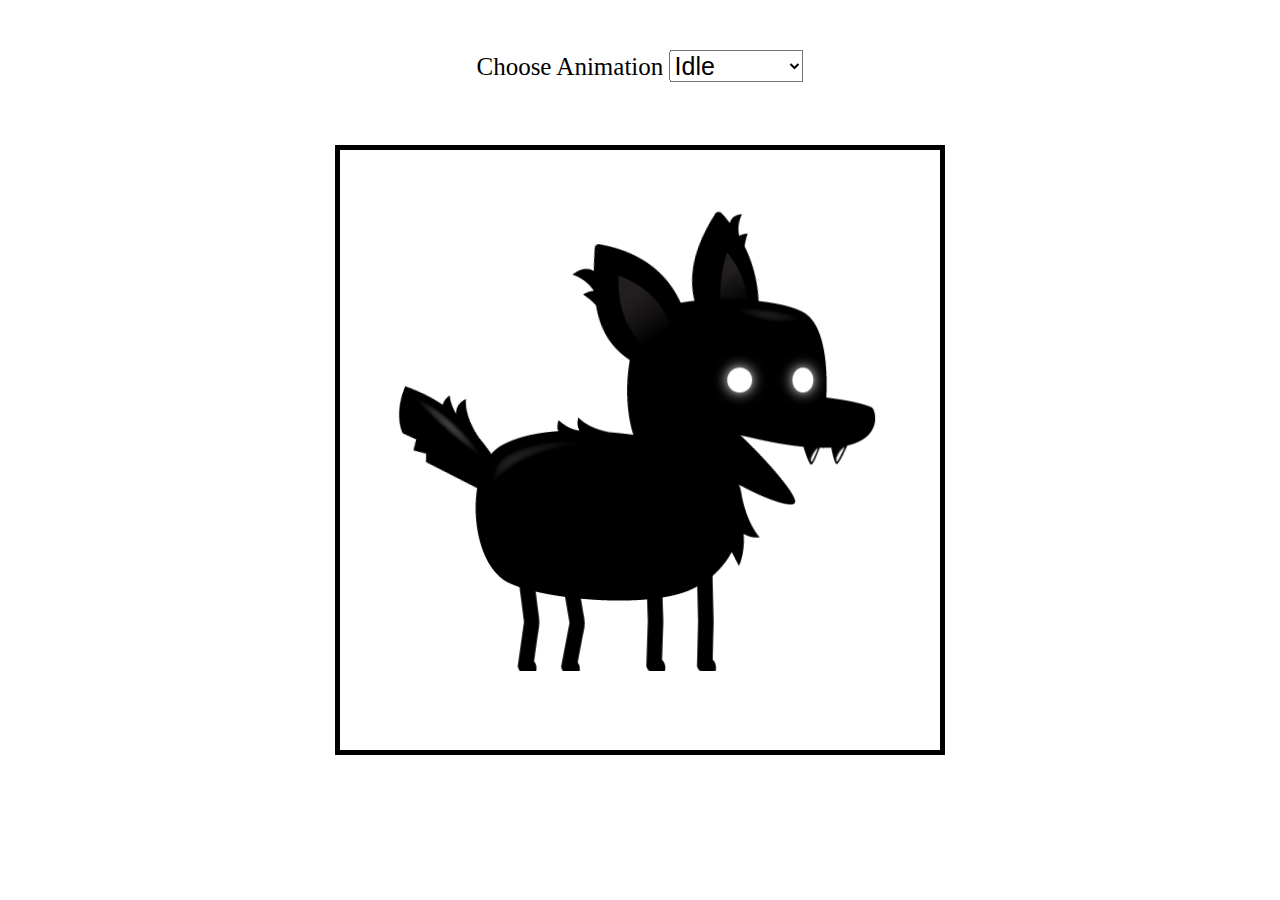
<file: P1/index.html>
<!DOCTYPE html>
<html lang="en">
<head>
    <meta charset="UTF-8">
    <meta name="viewport" content="width=device-width, initial-scale=1.0">
    <title>JS Game P1</title>
    <link rel="stylesheet" href="style.css">
</head>
<body>
    <canvas id="canvas1"></canvas>
    <div class="controls">
        <label for="animations">Choose Animation</label>
        <select name="animations" id="animations">
            <option value="idle">Idle</option>
            <option value="jump">Jump</option>
            <option value="fall">Fall</option>
            <option value="run">Run</option>
            <option value="dizzy">Dizzy</option>
            <option value="sit">Sit</option>
            <option value="roll">Roll</option>
            <option value="bite">Bite</option>
            <option value="ko">Knock out</option>
            <option value="getHit">Get hit</option>
        </select>
    </div>
    <script src="index.js"></script>
</body>
</html>
</file>
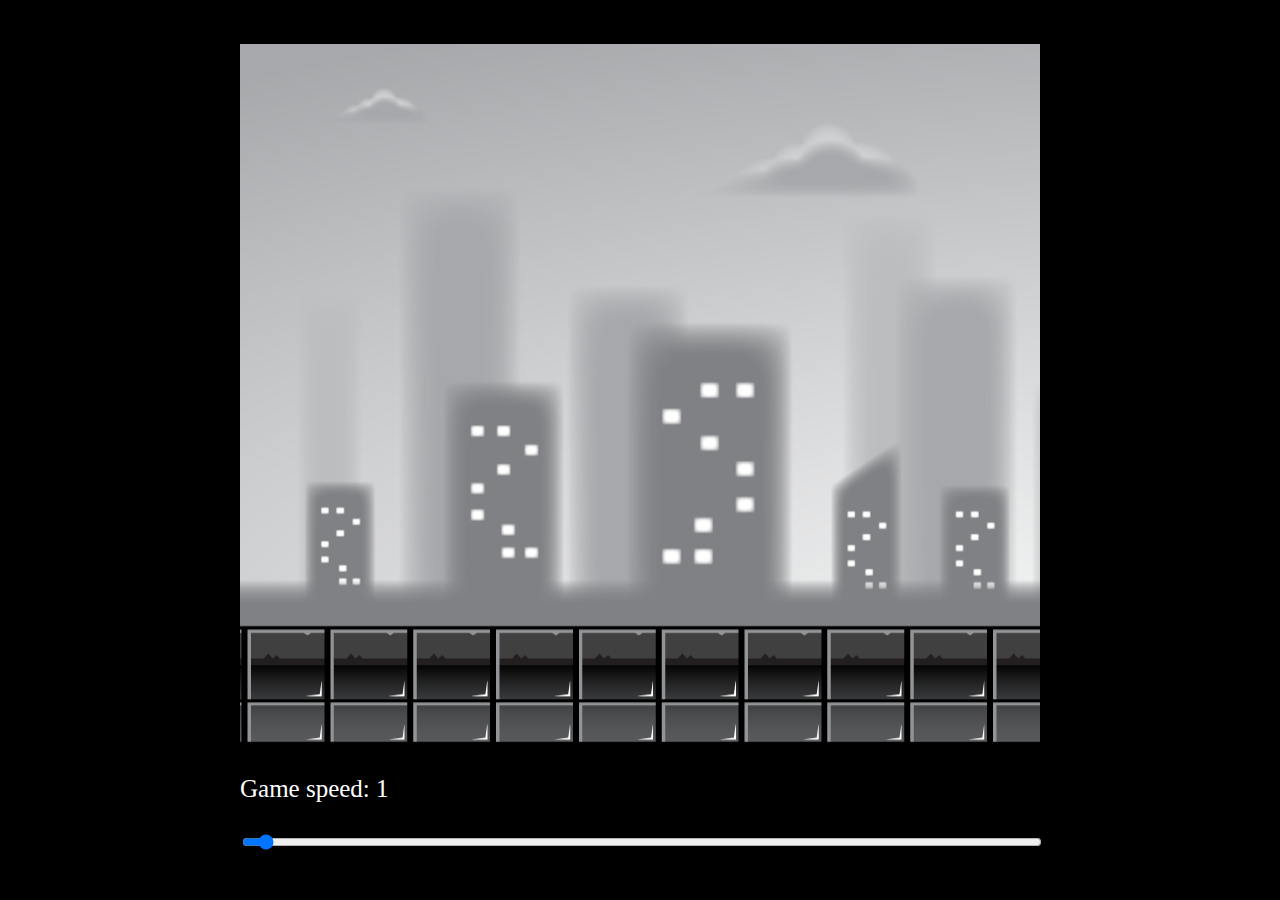
<file: P2/index.html>
<!DOCTYPE html>
<html lang="en">
<head>
    <meta charset="UTF-8">
    <meta name="viewport" content="width=device-width, initial-scale=1.0">
    <title>Parallax Backgrounds</title>
    <link rel="stylesheet" href="style.css">
</head>
<body>
    <div id="container">
        <canvas id="canvas1"></canvas>
        <p>Game speed: <span id="showGameSpeed"></span></p>
        <input type="range" min = "0" max = "50" value="5" id="slider">
    </div>
    <script src="index.js"></script>
</body>
</html>
</file>
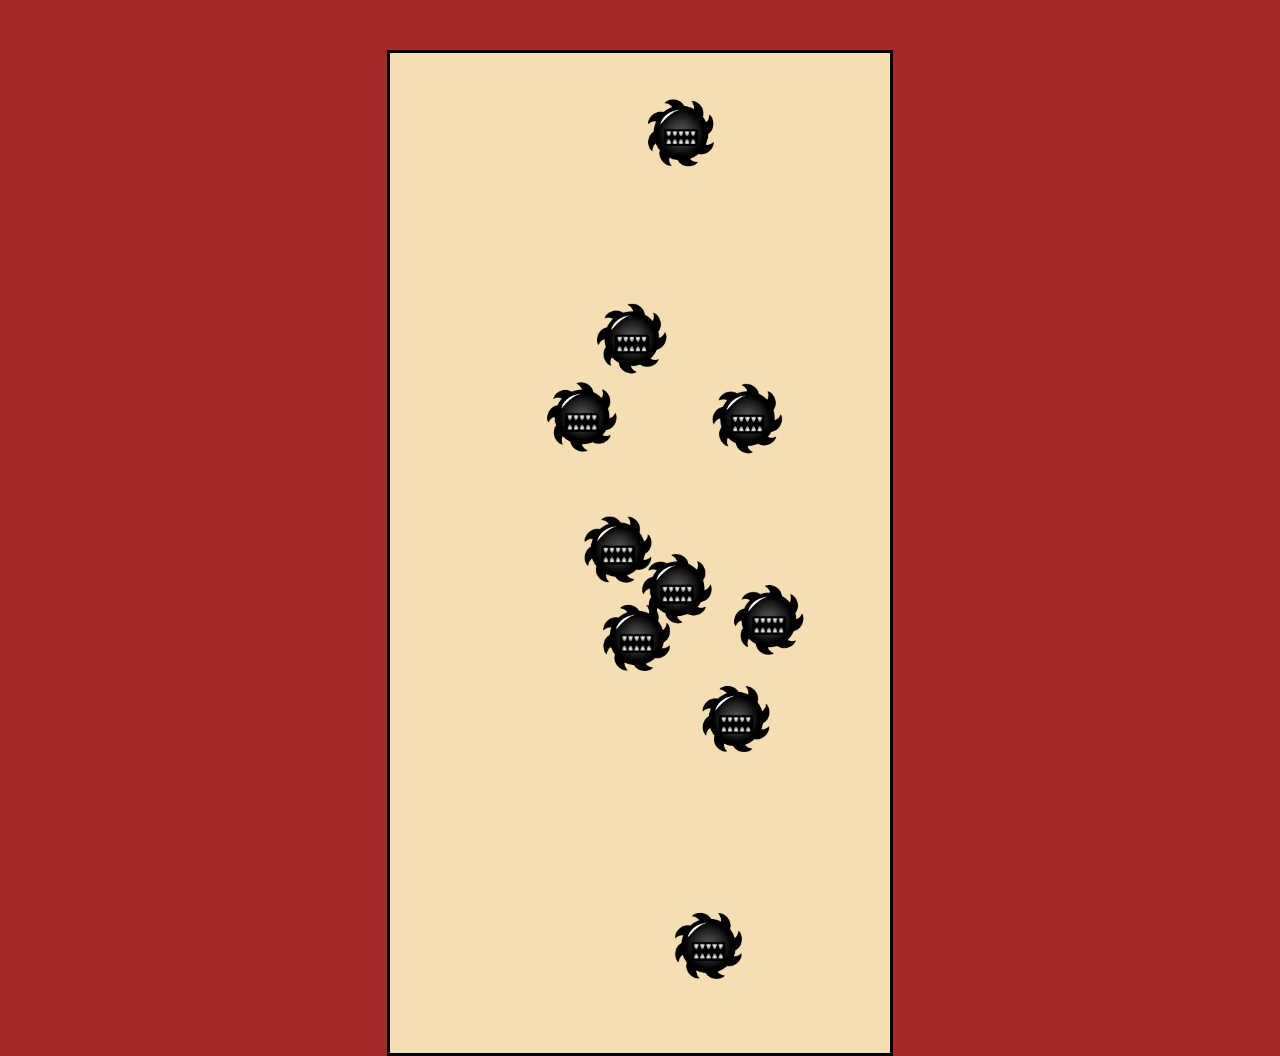
<file: P3/index.html>
<!DOCTYPE html>
<html lang="en">
<head>
    <meta charset="UTF-8">
    <meta name="viewport" content="width=device-width, initial-scale=1.0">
    <title>NPC movement animations</title>
    <link rel="stylesheet" href="style.css">
</head>
<body>
    <canvas id="canvas1"></canvas>

    <script src="script_img4.js"></script>
</body>
</html>
</file>
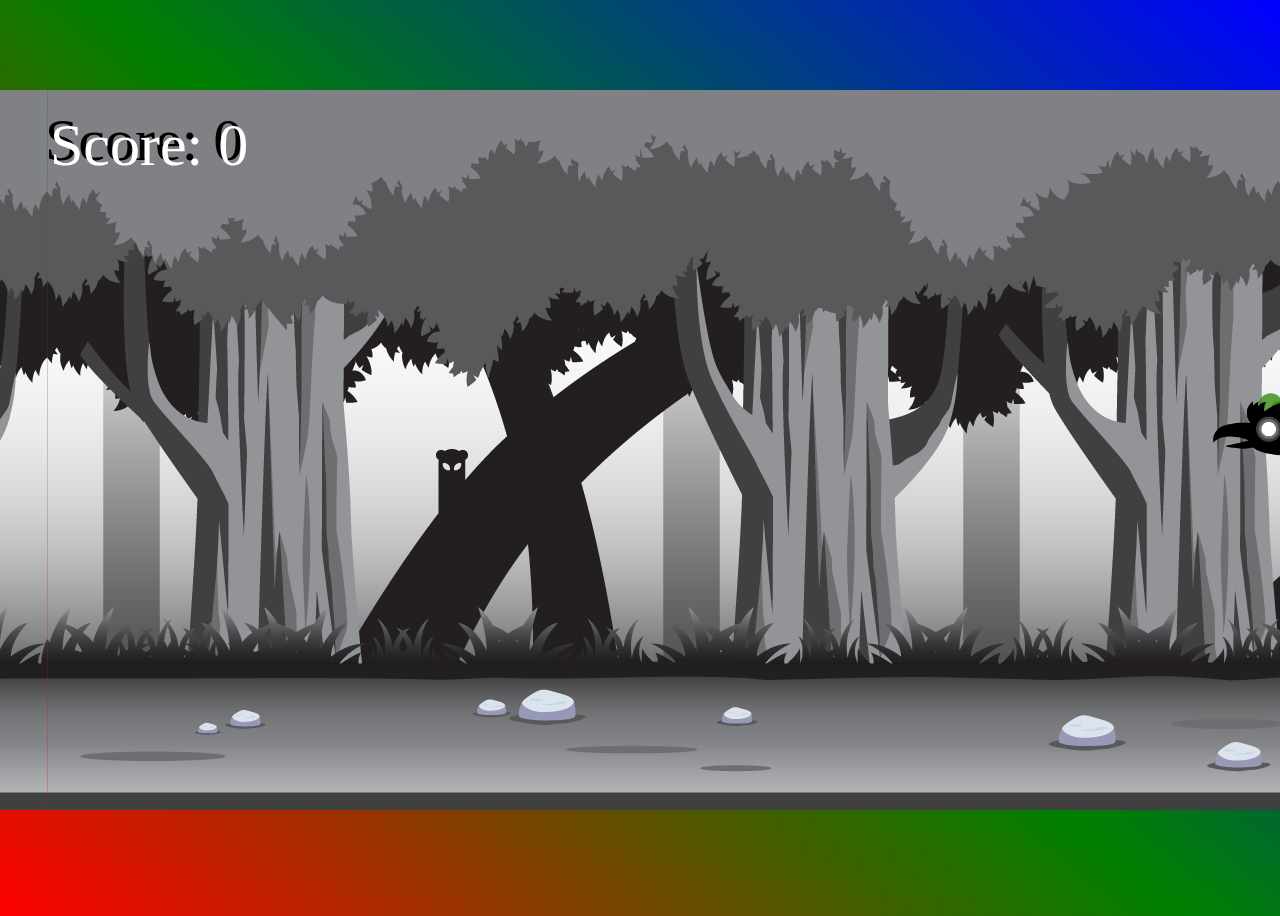
<file: P5_PointAndShootGame/index.html>
<!DOCTYPE html>
<html lang="en">
<head>
    <meta charset="UTF-8">
    <meta name="viewport" content="width=device-width, initial-scale=1.0">
    <title>Javascript Game</title>
    <link rel="stylesheet" href="style.css">
</head>
<body>
    <canvas id="collisionCanvas"></canvas>
    <canvas id="canvas1"></canvas>

    <script src="scripts.js"></script>
</body>
</html>
</file>
<file: P1/style.css>
#canvas1 {
    border: 5px solid black;
    position: absolute;
    top: 50%;
    left: 50%;
    transform: translate(-50%, -50%);
    width: 600px;
    height: 600px;
}

.controls{
    position: absolute;
    z-index: 1;
    top: 50px;
    left: 50%;
    transform: translate(-50%);
}

.controls, select, option {
    font-size: 25px;
}
</file>
<file: P2/style.css>
body{
    background: black;
}
#container{
    position: absolute;
    width: 800px;
    transform: translate(-50%, -50%);
    top: 50%;
    left: 50%;
    /* border: 3px solid white; */
    font-size: 25px;
}
#canvas1{
    position: relative;
    width: 800px;
    height: 700px;
}
#slider{
    width: 100%;
    color: white;
}
p {
    color: white;
}
</file>
<file: P3/style.css>
body{
    background: brown;
}

#canvas1 {
    background: wheat;
    border: 3px solid black;
    position: absolute;
    top: 50px;
    left: 50%;
    transform: translate(-50%);
    height: 1000px;
    width: 500px;
}
</file>
<file: P5_PointAndShootGame/style.css>
body{
    background: linear-gradient(40deg, red, green, blue);
    width: 100vw;
    height: 100vh;
    overflow: hidden;
}

canvas {
    /* background-color: aliceblue; */
    position: absolute;
    top: 50%;
    /* /* left: 50%; */
    /* width: 800;
    height: 720; */
    transform: translate(0, -50%);
    /* top: 0; */
    left: 0;
    width: 100%;
    /* height: 100%; */
}

#collisionCanvas{
    opacity: 0;
}
</file>
